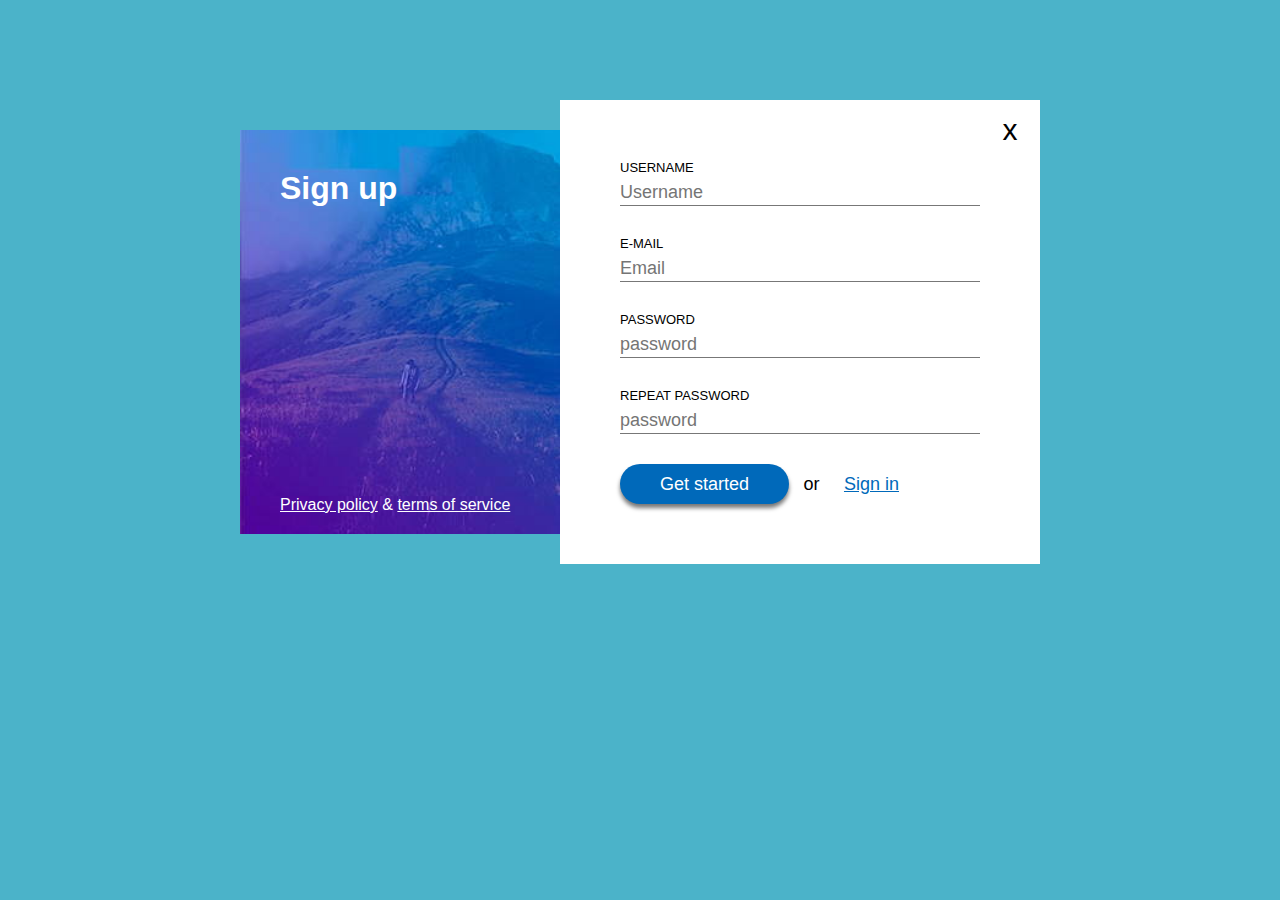
<file: index.html>
<!DOCTYPE html>
<html lang="en">

<head>
    <meta charset="UTF-8">
    <meta name="viewport" content="width=device-width, initial-scale=1.0">
    <title>Sign up</title>
    <!-- reset -->
    <link rel="stylesheet" href="./css/reset.css">
    <!-- components -->
    <link rel="stylesheet" href="./css/button.css">
    <link rel="stylesheet" href="./css/form.css">
    <!-- custom -->
    <link rel="stylesheet" href="./css/custom.css">
</head>

<body>
    <div class="background"></dir>
    <main class="container">
        <div class="left-column">
            <h1 class="page-title">Sign up</h1>
            <footer class="bottom-links">
                <a class="link" href="#">Privacy policy</a>
                <span class="text">&amp;</span>
                <a class="link" href="#">terms of service</a>
            </footer>
        </div>
        <div class="right-column">
            <div class="close">x</div>
            <form class="form">
                <div class="form-row">
                    <label class="label" for="username">Username</label>
                    <input class="input" id="username" type="text" placeholder="Username">
                </div>
                <div class="form-row">
                    <label class="label" for="email">E-mail</label>
                    <input class="input" id="email" type="email" placeholder="Email">
                </div>
                <div class="form-row">
                    <label class="label" for="pass">Password</label>
                    <input class="input" id="pass" type="password" placeholder="password">
                </div>
                <div class="form-row">
                    <label class="label" for="repass">Repeat password</label>
                    <input class="input" id="repass" type="password" placeholder="password">
                </div>
                <div class="form-row">
                    <div class="btn">Get started</div>
                    <span class="text">or</span>
                    <a class="link" href="#">Sign in</a>
                </div>
            </form>
        </div>
    </main>
</body>

</html>
</file>
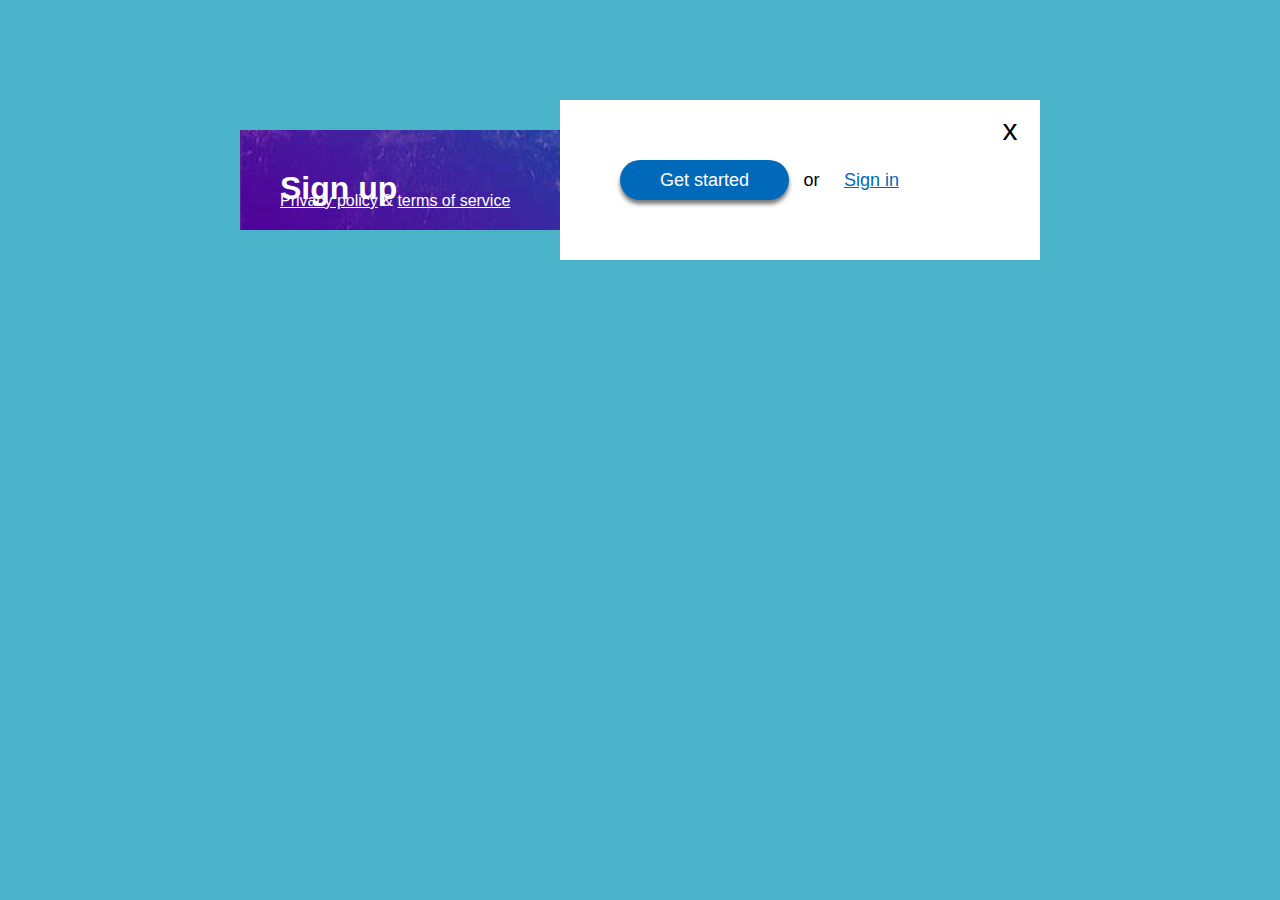
<file: login/index.html>
<!DOCTYPE html>
<html lang="en">

<head>
    <meta charset="UTF-8">
    <meta name="viewport" content="width=device-width, initial-scale=1.0">
    <title>Sign up</title>
    <!-- reset -->
    <link rel="stylesheet" href="../css/reset.css">
    <!-- components -->
    <link rel="stylesheet" href="../css/button.css">
    <link rel="stylesheet" href="../css/form.css">
    <!-- custom -->
    <link rel="stylesheet" href="../css/custom.css">
</head>

<body>
    <div class="background"></dir>
    <main class="container">
        <div class="left-column">
            <h1 class="page-title">Sign up</h1>
            <footer class="bottom-links">
                <a class="link" href="#">Privacy policy</a>
                <span class="text">&amp;</span>
                <a class="link" href="#">terms of service</a>
            </footer>
        </div>
        <div class="right-column">
            <div class="close">x</div>
            <form class="form">
                <div class="form-row">
                    <div class="btn">Get started</div>
                    <span class="text">or</span>
                    <a class="link" href="#">Sign in</a>
                </div>
            </form>
        </div>
    </main>
</body>

</html>
</file>
<file: css/button.css>
.btn {
    display: inline-block;
    padding: 10px;
    padding-left: 40px;
    padding-right: 40px;
    line-height: 20px;
    font-size: 18px;
    border-radius: 20px;
    background-color: #0069BA;
    color: #fff;
    box-shadow: 0 4px 4px #0008;
}
    .btn:hover {
        box-shadow: 0 4px 8px #000a;
        cursor: pointer;
    }
</file>
<file: css/form.css>
.form {
    display: inline-block;
    width: 100%;
}
    .form-row {
        display: inline-block;
        width: 100%;
        margin-bottom: 30px;
    }
    .form-row:last-of-type {
        margin-bottom: 0;
    }
    .label {
        display: inline-block;
        width: 100%;
        margin-bottom: 5px;
        font-size: 13px;
        line-height: 15px;
        text-transform: uppercase;
    }
    .input {
        display: inline-block;
        width: 100%;
        font-size: 18px;
        line-height: 25px;
        border: none;
        border-bottom: 1px solid #777;
    }
    .input:focus {
        outline: 3px solid #0069BA;
    }
    .form-row > .text {
        display: inline-block;
        padding: 10px;
        line-height: 20px;
        font-size: 18px;
    }
    .form-row > .link {
        display: inline-block;
        padding: 10px;
        line-height: 20px;
        font-size: 18px;
        color: #0069BA;
    }
        .form-row > .link:hover {
            color: red;
        }
</file>
<file: css/custom.css>
body {
    background-color: #4BB3C9;
    
   
          
}
    .container {
        display: inline-block;
        width: 800px;
        margin-top: 100px;
        margin-left: calc((100% - 800px) / 2);
        position: relative;
    }
        .left-column {
            display: inline-block;
            width: 40%;
            padding: 40px;
            padding-bottom: 20px;
            background-color: #0069BA;
            background-image: url(../img/kalnas.jpg);
            color: #fff;
            position: absolute;
            top: 30px;
            bottom: 30px;
            background-repeat: no-repeat;
            background-size: cover;
            background-position: center bottom;
        }
            .page-title {
                display: inline-block;
                width: 100%;
            }
            .bottom-links {
                display: inline-block;
                width: 100%;
                position: absolute;
                bottom: 20px;
                left: 40px;
                right: 40px;
            }
                .bottom-links > .link {
                    color: #fff;
                }
                .bottom-links > .text {
                }
        .right-column {
            display: inline-block;
            width: 60%;
            float: right;
            padding: 60px;
            background-color: #fff;
            position: relative;
         }
            .close {
                display: inline-block;
                width: 60px;
                line-height: 60px;
                text-align: center;
                font-size: 30px;
                position: absolute;
                top: 0;
                right: 0;
            }
</file>
